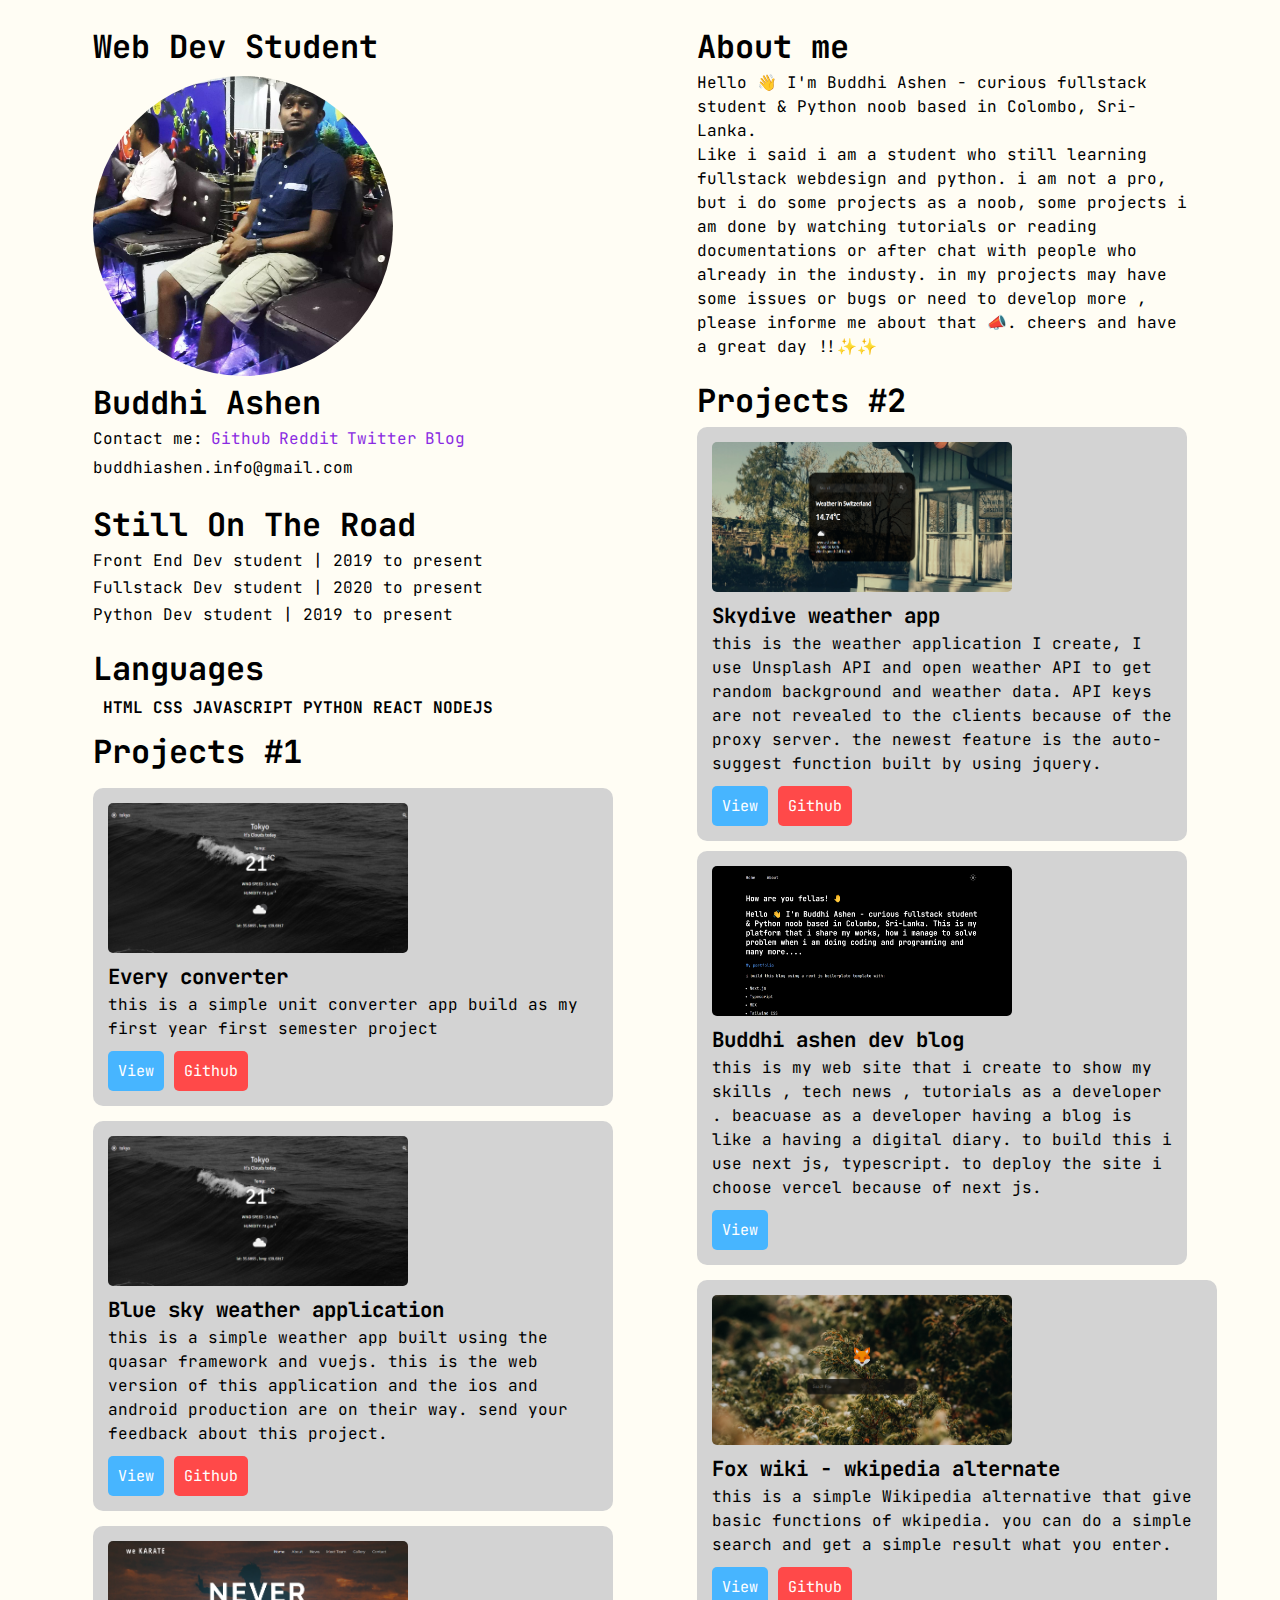
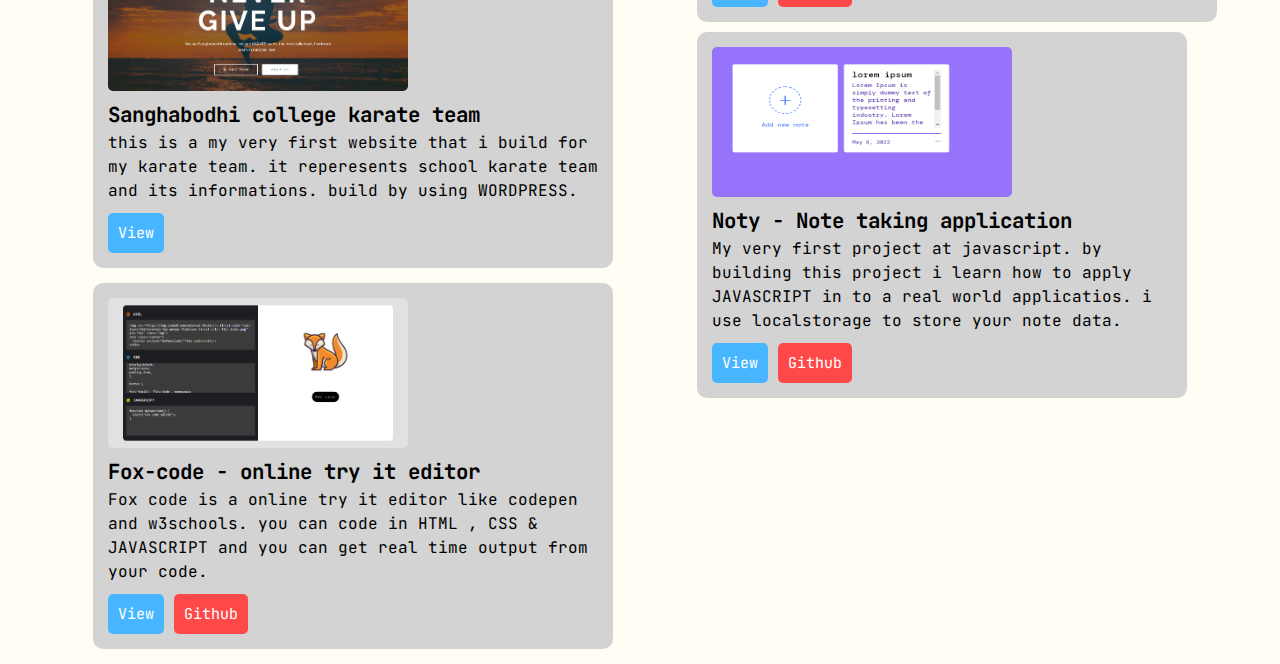
<file: me.html>
<!DOCTYPE html>
<html lang="en">
<head>
    <meta charset="UTF-8">
    <meta http-equiv="X-UA-Compatible" content="IE=edge">
    <meta name="viewport" content="width=device-width, initial-scale=1.0">
    <title>Buddhi ashen</title>
    <link rel="stylesheet" href="./style.css">
    <link rel="shortcut icon" href="./codeboxdev.png" type="image/x-icon">
    <link rel="preconnect" href="https://fonts.googleapis.com">
<link rel="preconnect" href="https://fonts.gstatic.com" crossorigin>
<link href="https://fonts.googleapis.com/css2?family=JetBrains+Mono&display=swap" rel="stylesheet">
</head>
<body>
    <section class="body-content">
    <div class="body-wrapper">
        <div class="section-1">
            <div class="wrapper">
                <h1 class="title">Web Dev Student</h1>
                <div class="image">
                <img class="profile" src="./hi.jpg" alt="">
                </div>
                <h1 class="title">Buddhi Ashen</h1>
                <p class="profolio-desc">Contact me:
                    <a href="https://github.com/buddhi-ashen" class="contact-link" target="_blank">Github</a>
                    <a href="https://www.reddit.com/user/JustControl1900" class="contact-link" target="_blank">Reddit</a>
                    <a href="https://twitter.com/buddhiashen4" class="contact-link" target="_blank">Twitter</a>
                    <a href="https://buddhi-ashen-dev.vercel.app/" class="contact-link" target="_blank">Blog</a>
                    <p class="portfolio-desc">buddhiashen.info@gmail.com</p>
                </p>
            </div>
            <div class="wrapper">
                <h1 class="title">Still On The Road</h1>
                <ul class="work-container">
                    <li>
                        <p>Front End Dev student | 2019 to present</p>
                    </li>
                    <li>
                        <p>Fullstack Dev student | 2020 to present</p>
                    </li>
                    <li>
                        <p>Python Dev student | 2019 to present </p>
                    </li>
                </ul>
            </div>
            <div class="wrapper">
                <h1 class="title">Languages</h1>
                <ul class="skill-container">
                    <li>
                        <p>HTML</p>
                    </li>
                    <li>
                        <p>CSS</p>
                    </li>
                    <li>
                        <p>JAVASCRIPT</p>
                    </li>
                    <li>
                        <p>PYTHON</p>
                    </li>
                                        <li>
                        <p>REACT</p>
                    </li>
                                        <li>
                        <p>NODEJS</p>
                    </li>
                   
                </ul>
                    <ul class="blog-post">
                        <h1 class="title pro-title">Projects #1</h1>
                                            <li class="card2">
                        <a href="https://blueskyweather.netlify.app/" target="_blank"><img src="./1.jpg" alt="" class="project-demo"></a>
                        <h2 class="sub-title">Every converter</h2>
                        <p>
                            this is a simple unit converter app build as my first year first semester project
                        </p>
                        <a href="https://every-converter.netlify.app//" target="_blank"><button class="read-more">View</button></a>
                        <a href="https://github.com/buddhi-ashen/vue-weather-app" target="_blank"><button class="github">Github</button></a>
                    </li>
                    <li class="card2">
                        <a href="https://blueskyweather.netlify.app/" target="_blank"><img src="./1.jpg" alt="" class="project-demo"></a>
                        <h2 class="sub-title">Blue sky weather application</h2>
                        <p>
                            this is a simple weather app built 
                            using the quasar framework and vuejs. 
                            this is the web version of this 
                            application and the ios and android 
                            production are on their way. 
                            send your feedback about this project.
                        </p>
                        <a href="https://blueskyweather.netlify.app/" target="_blank"><button class="read-more">View</button></a>
                        <a href="https://github.com/buddhi-ashen/vue-weather-app" target="_blank"><button class="github">Github</button></a>
                    </li>
                    <li class="card2">
                        <a href="https://scckarateteam.com//" target="_blank"><img src="./7.jpg" alt="" class="project-demo"></a>
                        <h2 class="sub-title">Sanghabodhi college karate team</h2>
                        <p>
                            this is a my very first website that i 
                            build for my karate team. it reperesents school
                            karate team and its informations. build by using 
                            WORDPRESS.
                        </p>
                        <a href="https://scckarateteam.com//" target="_blank"><button class="read-more">View</button></a>
                    </li>
                    <li class="card2">
                        <a href="https://fox-code.netlify.app/" target="_blank"><img src="./5.jpg" alt="" class="project-demo"></a>
                        <h2 class="sub-title">Fox-code - online try it editor</h2>
                        <p>
                            Fox code is a online try it editor 
                            like codepen and w3schools. you can 
                            code in HTML , CSS & JAVASCRIPT and 
                            you can get real time output from 
                            your code.
                        </p>
                        <a href="https://fox-code.netlify.app/" target="_blank"><button class="read-more">View</button></a>
                        <a href="https://github.com/buddhi-ashen/Fox-code" target="_blank"><button class="github">Github</button></a>
                    </li>
                </ul>
                
            </div>

        </div>

        <div class="section-2">
            <div class="wrapper">
                <h1 class="title">About me</h1>
                <p class="about">Hello 👋
                    I'm Buddhi Ashen - curious fullstack student & Python noob based in Colombo, Sri-Lanka.<br>
                    Like i said i am a student who still learning fullstack webdesign and python. i am not a pro, but i do some projects as a noob, some projects i am done by watching tutorials or reading documentations or after chat with people who already in the industy. in my projects may have some issues or bugs or need to develop more , please informe me about that 📣. cheers and have a great day !!✨✨</p>
            </div>
            <div class="wrapper">
                <h1 class="title">Projects #2</h1>
                <ul class="blog-post">
                    <li class="card1">
                        <a href="https://sky-dive-weather.onrender.com/" target="_blank"><img src="./2.jpg" alt="" class="project-demo"></a>
                        <h2 class="sub-title">Skydive weather app</h2>
                        <p>
                            this is the weather application I create, 
                            I use Unsplash API and open weather API to get 
                            random background and weather data. API keys 
                            are not revealed to the clients because of the 
                            proxy server. the newest feature is the 
                            auto-suggest function built by using jquery.
                        </p>
                        <a href="https://sky-dive-weather.onrender.com/" target="_blank"><button class="read-more">View</button></a>
                        <a href="https://github.com/buddhi-ashen/sky-dive-weather" target="_blank"><button class="github">Github</button></a>
                    </li>
                    <li class="card1">
                        <a href="https://buddhi-ashen-dev.vercel.app/" target="_blank"><img src="./localhost_3000_.png" alt="" class="project-demo"></a>
                        <h2 class="sub-title">Buddhi ashen dev blog</h2>
                        <p>
                            this is my web site that i create 
                            to show my skills , tech news , tutorials 
                            as a developer . beacuase as a developer 
                            having a blog is like a having a digital diary.
                            to build this i use next js, typescript.
                            to deploy the site i choose vercel because of next js.
                        </p>
                        <a href="https://buddhi-ashen-dev.vercel.app/" target="_blank"><button class="read-more">View</button></a>

                    </li>
                    <li class="card2">
                        <a href="https://foxwiki.netlify.app/" target="_blank"><img src="./3.jpg" alt="" class="project-demo"></a>
                        <h2 class="sub-title">Fox wiki - wkipedia alternate</h2>
                        <p>
                            this is a simple Wikipedia alternative 
                            that give basic functions of wkipedia.
                            you can do a simple search and get a 
                            simple result what you enter.
                        </p>
                        <a href="https://foxwiki.netlify.app/" target="_blank"><button class="read-more">View</button></a>
                        <a href="https://github.com/buddhi-ashen/wkipedia-clone" target="_blank"><button class="github">Github</button></a>
                    </li>
                    <li class="card3">
                        <a href="https://stickynoty.netlify.app//" target="_blank"><img src="./4.jpg" alt="" class="project-demo"></a>
                        <h2 class="sub-title">Noty - Note taking application</h2>
                        <p>
                            My very first project at javascript. 
                            by building this project i learn how to apply 
                            JAVASCRIPT in to a real world applicatios. 
                            i use localstorage to store your note data. 
                        </p>
                        <a href="https://stickynoty.netlify.app//" target="_blank"><button class="read-more">View</button></a>
                        <a href="https://github.com/buddhi-ashen/Note-app" target="_blank"><button class="github">Github</button></a>
                    </li>
                </ul>
            </div>
        </div>
    </div>



</body>
</html>
</file>
<file: style.css>
@import url('https://fonts.googleapis.com/css2?family=JetBrains+Mono&display=swap');

*{
    margin: 0;
    padding: 0;
    box-sizing: border-box;
    font-family: 'JetBrains Mono', monospace;

}
html{
    background-color: #fffdf4;
}

.body-wrapper{
    display: flex;
    max-width: 1500px;
    justify-content: center;
    justify-content: space-evenly;
    height: 100vh;
    padding: 15px;

}

.profile{
    width: 300px;
    height: 300px;
    margin-top: 5px;;
    border-radius: 50%;
    object-fit: cover;
    object-position: center;
}

.wrapper{
    margin-top: 5px;
    margin-bottom: 10px;
    padding: 5px;

}

.title{
    margin-bottom: 3px;
    font-size: 2rem;
}

.sub-title{
    margin-top: 5px;
    margin-bottom: 3px;
    font-size: 1.3rem;  
}

.portfolio-desc, p{
    display: flex;
    text-decoration: none;
    margin-top: 5px;
    line-height: 1.5em;
}
a{
    text-indent: 8px;
    text-decoration: none;
    color: blueviolet;

}
.skill-container{
    display: flex;
    text-indent: 10px;
    font-weight: bold;
}
.skill-container:hover{
    cursor: pointer;
}
li{
    list-style: none;
}

p{
    margin-top: 3px;
}


.card1{
    margin-top: 5px;
    margin-bottom: 10px;
    background: rgb(211, 211, 211);
    border-radius: 10px;
    padding: 15px;
}
.card2{
    width: 520px;
    margin-top: 15px;
    margin-bottom: 10px;
    background: rgb(211, 211, 211);
    border-radius: 10px;
    padding: 15px;
}
.card3{
    margin-top: 10px;
    margin-bottom: 10px;
    background: rgb(211, 211, 211);
    border-radius: 10px;
    padding: 15px;
}
.card4{
    margin-top: 5px;
    margin-bottom: 10px;
    background: rgb(211, 211, 211);
    border-radius: 10px;
    padding: 15px;
}
.read-more{
    background-color: #47B5FF;
    border: none;
    border-radius: 5px;
    color: white;
    padding: 10px;
    font-size: 15px;
    margin-top: 10px;
}
.read-more:hover {
    background-color: #2155CD;
}

.read-more:active {
    background-color: #4700D8;
    box-shadow: 0 5px #666;
    transform: translateY(4px);
}
.github{
    background-color: #FF4949;
    border: none;
    border-radius: 5px;
    color: white;
    padding: 10px;
    font-size: 15px;
    margin-top: 10px;
}
.github:hover {
    background-color: #e10e0e;
}

.github:active {
    background-color: #E83A14;
    box-shadow: 0 5px #666;
    transform: translateY(4px);
}

.project-demo{
    justify-content: center;
    height: 150px;
    width: 300px;
    border-radius: 5px;
    -moz-transform: scale(1); 
    -webkit-transform: scale(1); 
    transform: scale(1); 
    transition:0.7s ease all; 
    -webkit-transition:0.7s ease all; 
    -moz-transition:0.7s ease all;

}
.project-demo:hover{
    -moz-transform: scale(1.1); 
    -webkit-transform: scale(1.1); 
    transform: scale(1.1);
}

.section-2{
    width: 40%;
}

.footer{
    justify-content: center;
}

.blog-post{
    width: 100%;
}

.pro-title{
    margin-top: 10px;
}

@media only screen and (max-width: 800px) {
    .body-wrapper {
        display: block;
        justify-content: center;
        align-items: center;

    }

    .card1, 
    .card2,
    .card3,
    .card4{
        width: 400px;
        margin-left: auto;
        margin-right: 50px;
    }
    .about{
        width: 400px;
    }
    .image{
        display: block;
        margin-left: auto;
        margin-right: auto;
        width: 75%;
    }


  }

@media only screen and (max-width: 600px) {
    *{
        margin: 0;
        padding: 0;
        box-sizing: border-box;
        font-family: 'Fira Code', monospace;
    
    }
    .body-wrapper {
        display: block;
        justify-content: center;
        align-items: center;

    }

    .card1, 
    .card2,
    .card3,
    .card4{
        width: 400px;
        margin-left: auto;
        margin-right: auto;
    }
    .about{
        width: 400px;
    }
    .image{
        display: block;
        margin-left: auto;
        margin-right: auto;
        width: 75%;
    }


  }
</file>
